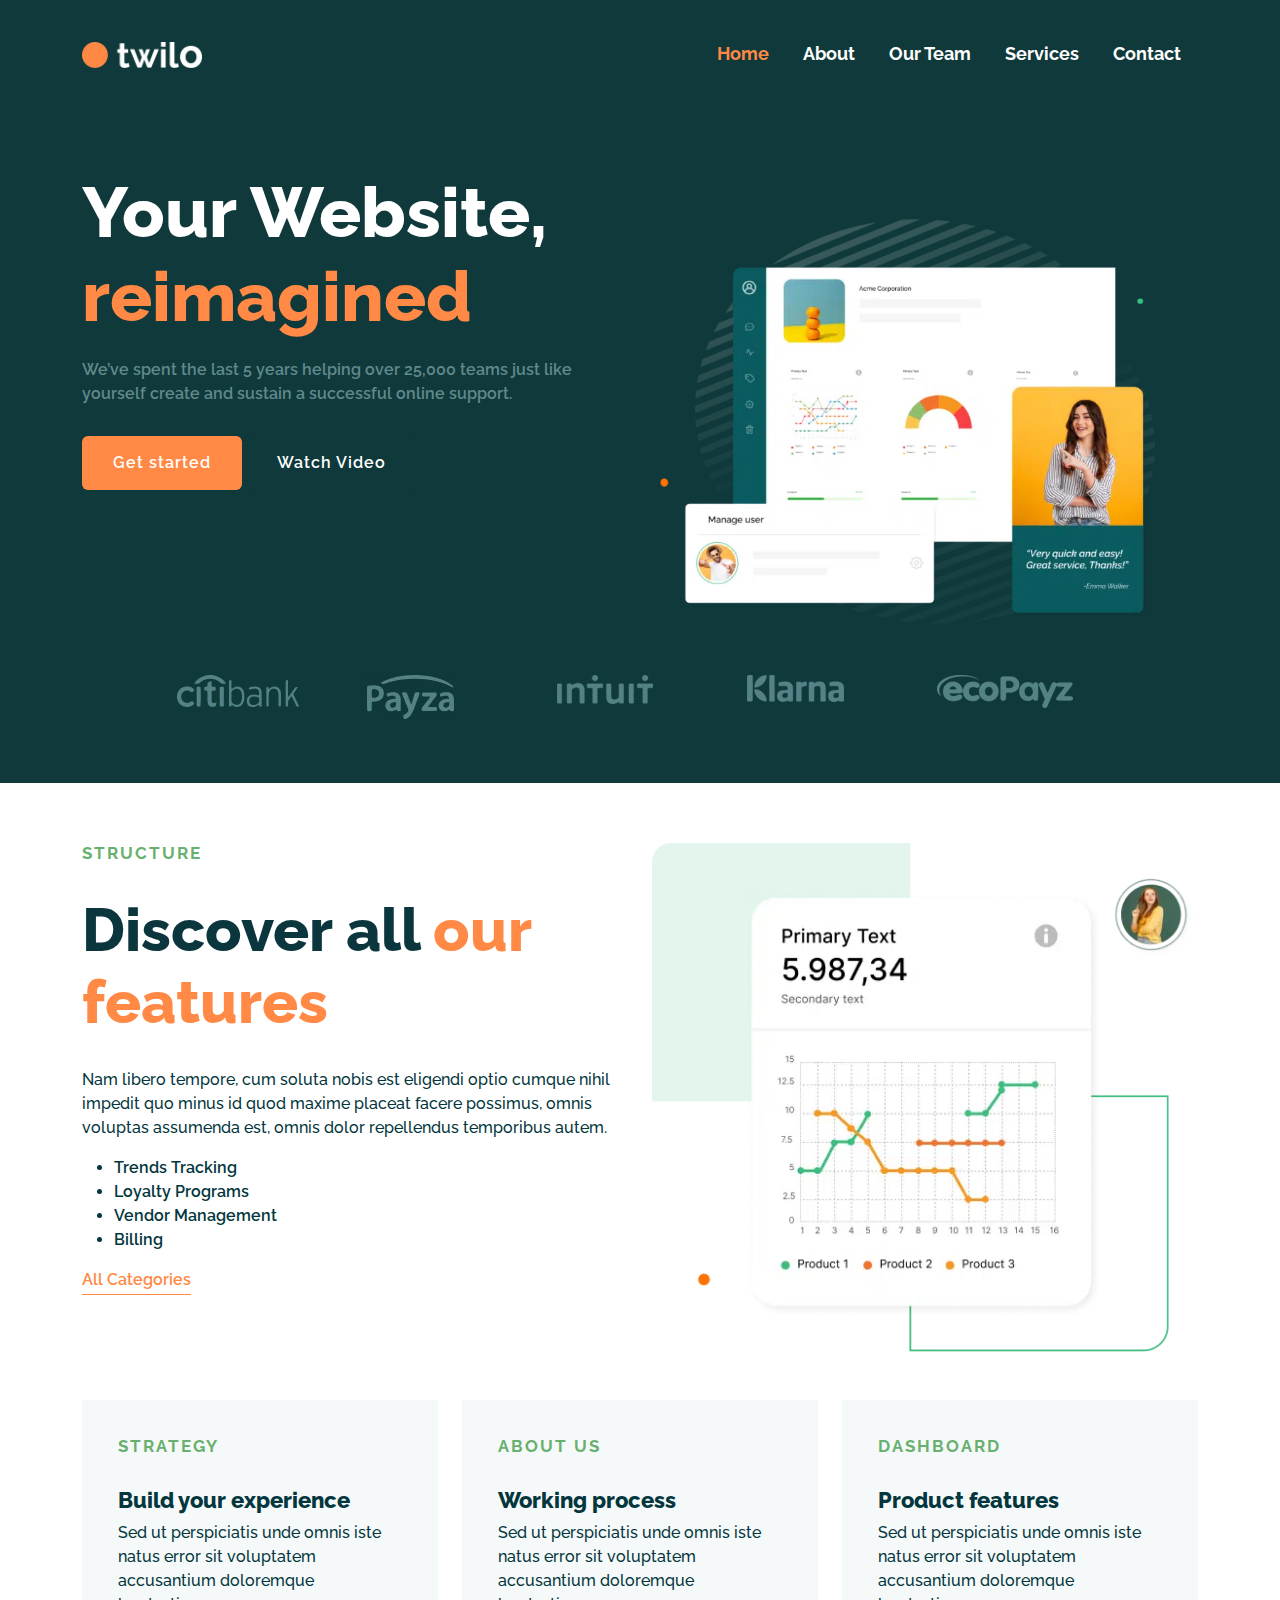
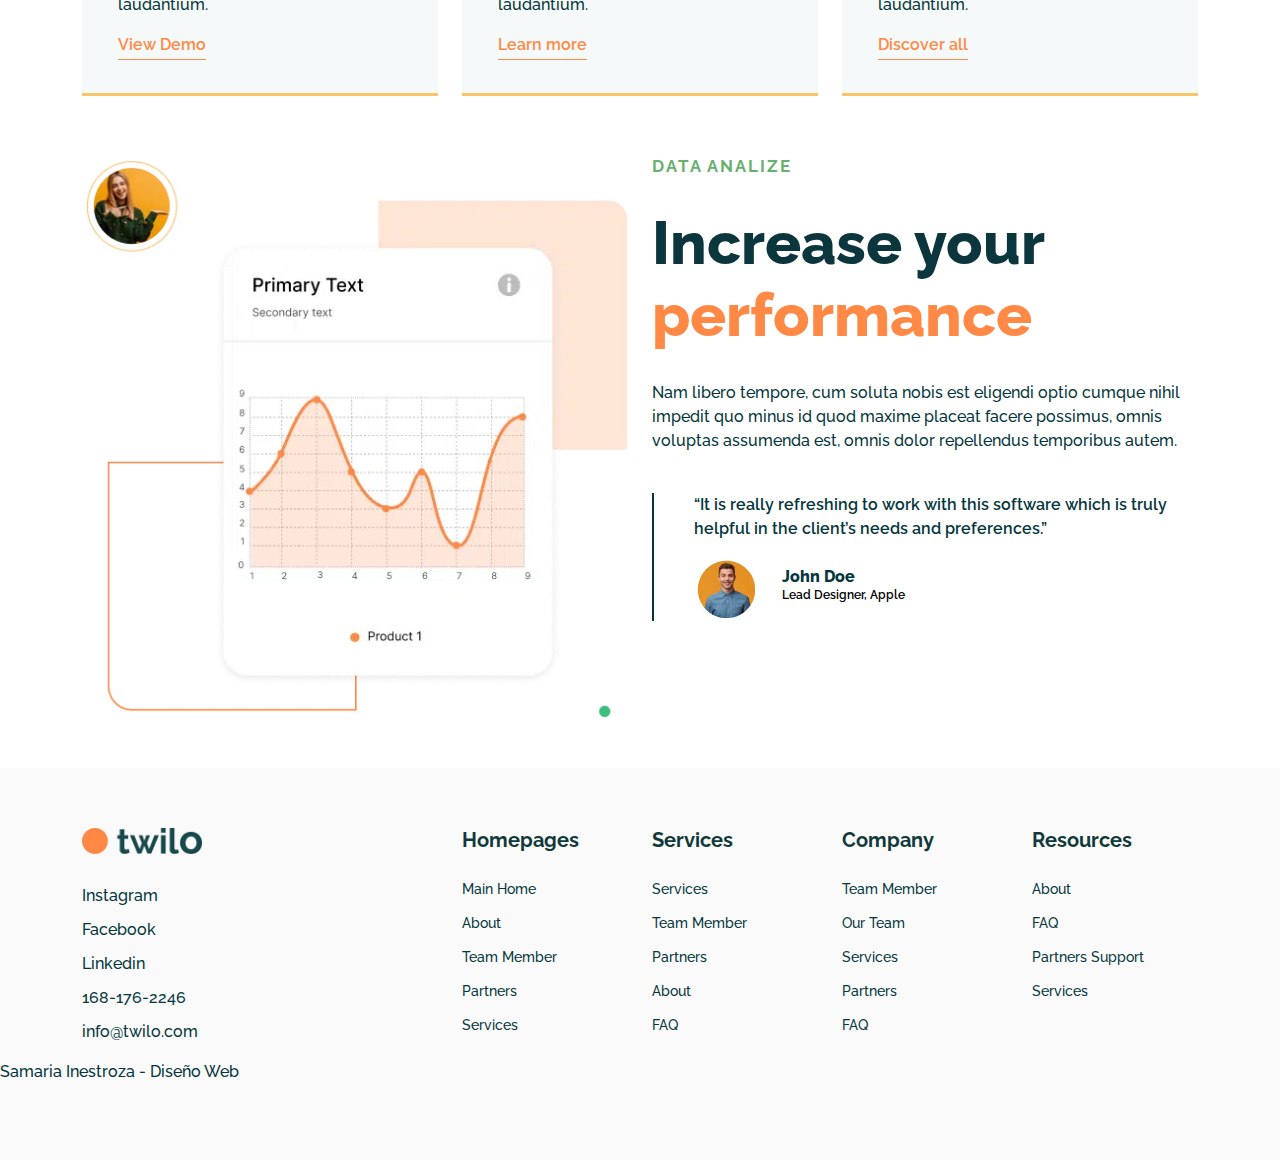
<file: index.html>
<!doctype html>
<html>
<head>
<meta charset="utf-8">
<meta name="viewport" content="width=device-width, initial-scale=1.0">
<title>Twilo</title>
    <link href="img/favicon.png" rel="shortcut icon">
	<link href="css/bootstrap.min.css" rel="stylesheet">
	<link href="css/bootstrap-custom.css" rel="stylesheet">
	<link rel="stylesheet" href="https://maxst.icons8.com/vue-static/landings/line-awesome/line-awesome/1.3.0/css/line-awesome.min.css">
	<link href="css/style.css" rel="stylesheet">
	
</head>

<body>
	
	<header>
		<nav class="navbar navbar-expand-lg navbar-light bg-light">
		  <div class="container">
			  
			<a class="navbar-brand" href="index.html"><img src="img/logo-twilo-white.png" alt="logo" class="img-fluid"></a>
			  
			<button class="navbar-toggler" type="button" data-bs-toggle="collapse" data-bs-target="#navbarNav" aria-controls="navbarNav" aria-expanded="false" aria-label="Toggle navigation">
			  <span class="navbar-toggler-icon"></span>
			</button>
			  
			  
			<div class="collapse navbar-collapse" id="navbarNav">
			  <ul class="navbar-nav ms-auto">
				<li class="nav-item">
				  <a class="nav-link active" aria-current="page" href="index.html">Home</a>
				</li>
				<li class="nav-item">
				  <a class="nav-link" href="#">About</a>
				</li>
				<li class="nav-item">
				  <a class="nav-link" href="#">Our Team</a>
				</li>
				<li class="nav-item">
				  <a class="nav-link" href="#" tabindex="-1" aria-disabled="true">Services</a>
				</li>
				<li class="nav-item">
				  <a class="nav-link" href="contact.html" tabindex="-1" aria-disabled="true">Contact</a>
				</li>
			  </ul>
			</div>
		  </div>
		</nav>
	</header>
	
  <section id="hero">
	 <div class="container">
		 <div class="row">
	  
	<article class="col-lg-6 col-sm-6 col-12">
	  <h1>Your Website, <span class="color-naranja">reimagined</span></h1>
	  <p>We’ve spent the last 5 years helping over 25,000 teams just like yourself create and sustain a successful online support.</p>
	  
	 <a href="#" class="btn btn-naranja">Get started</a>
	 <a href="#" class="btn btn-verde">Watch Video</a>
		
	</article>
	  
	<article class="col-lg-6 col-sm-6 col-12">
		<img src="img/frame-04.png" alt="frame twilo" class="img-fluid">
	</article>
	
      </div>
		 
		 <div class="row img-hover">
		   <article class="col-lg-1 col-sm-4 col-1">
		   </article>
		   <article class="col-lg-2 col-sm-4 col-6">
			   <img src="img/client-01.png" alt="client" class="img-fluid">
		   </article>
		   <article class="col-lg-2 col-sm-4 col-6">
			   <img src="img/client-02.png" alt="client" class="img-fluid">
		   </article>
		   <article class="col-lg-2 col-sm-4 col-6">
			   <img src="img/client-03.png" alt="client" class="img-fluid">
		   </article>
		   <article class="col-lg-2 col-sm-4 col-6">
			   <img src="img/client-04.png" alt="client" class="img-fluid">
		   </article>
		   <article class="col-lg-2 col-sm-4 col-6">
			   <img src="img/client-05.png" alt="client" class="img-fluid">
		   </article>
		   <article class="col-lg-1 col-sm-4 col-1">
		   </article>

		 </div>
	</div>
  </section>
	

<section id="features" class="section">
  <div class="container">
    <div class="row">
		<article class="col-lg-6 col-sm-12">
		  <h5 class="subtitulo">Structure</h5>
		  <h2 class="titulo">Discover all <span class="color-naranja">our features</span></h2>
		  <p>Nam libero tempore, cum soluta nobis est eligendi optio cumque nihil impedit quo minus id quod maxime placeat facere possimus, omnis voluptas assumenda est, omnis dolor repellendus temporibus autem.</p>
		  
			<ul class="fw-semibold">
			  <li>Trends Tracking</li>
			  <li>Loyalty Programs</li>
			  <li>Vendor Management</li>
			  <li>Billing</li>
			</ul>
			
			<a href="#" class="link-naranja">All Categories</a>
			
		</article>
		
		<article class="col-lg-6 col-sm-12">
            <img src="img/frame-06.png" alt="features image" class="img-fluid">
			
		</article>
	</div>
	  
	  <div class="row mt-5">
		  <article class="col-lg-4 col-sm-12">
			  <div class="card">
				  <div class="card-body">
					 <h5 class="subtitulo">Strategy</h5>
					 <h3>Build your experience</h3>
					 <p>Sed ut perspiciatis unde omnis iste natus error sit voluptatem accusantium doloremque laudantium.</p>
					 <a href="#" class="link-naranja">View Demo</a> 
					  
				  </div>
			  </div>
		  </article>
		  
		  <article class="col-lg-4 col-sm-12">
			  <div class="card">
				  <div class="card-body">
					 <h5 class="subtitulo">About us</h5>
					 <h3>Working process</h3>
					 <p>Sed ut perspiciatis unde omnis iste natus error sit voluptatem accusantium doloremque laudantium.</p>
					 <a href="#" class="link-naranja">Learn more</a> 
					  
				  </div>
			  </div>
		  </article>
		  
		  <article class="col-lg-4 col-sm-12">
			  <div class="card">
				  <div class="card-body">
					 <h5 class="subtitulo">Dashboard</h5>
					 <h3>Product features</h3>
					 <p>Sed ut perspiciatis unde omnis iste natus error sit voluptatem accusantium doloremque laudantium.</p>
					 <a href="#" class="link-naranja">Discover all</a> 
					  
				  </div>
			  </div>
		  </article>
	  
	  </div>
  </div>
</section>
	
  <section id="analize">
	  <div class="container">
		  <div class="row">
			  <article class="col-lg-6 col-sm-12">
				  <img src="img/frame-05.png" alt="Primary Text" class="img-fluid">
			  </article>
			  

			  <article class="col-lg-6 col-sm-12">
				  <h5 class="subtitulo">Data Analize</h5>
				  <h2 class="titulo">Increase your <span class="color-naranja">performance</span></h2>
				  <p>Nam libero tempore, cum soluta nobis est eligendi optio cumque nihil impedit quo minus id quod maxime placeat facere possimus, omnis voluptas assumenda est, omnis dolor repellendus temporibus autem.</p>
				  
				  <div class="cita">
				  <p><q>It is really refreshing to work with this software which is truly helpful in the client’s needs and preferences.</q></p>
					  
					  <div class="row">
					     <article class="col-lg-2 col-sm-3 col-3">
							 <img src="img/pic-02.png" alt="John Doe" class="img-fluid">
						 </article>
						  
					     <article class="col-lg-10 col-sm-9 col-9">
							 <h5>John Doe</h5>
							 <p class="small">Lead Designer, Apple</p>
						 </article>
					  </div>
			      </div>
			  </article>
				  
		  </div>
		  
	  </div>
	  
  </section>
	
	
 
	
	<footer>
		<div class="container">
		  <div class="row">
			  <article class="col-lg-4 col-sm-6 col-12">
				  <img src="img/logo-twilo.png" alt="logo footer" class="img-fluid" width="120px">
				  
				  <ul class="list-unstyled">
				    <li><i class="lab la-instagram"></i>Instagram</li>
					<li><i class="lab la-facebook"></i>Facebook</li>
					<li><i class="lab la-linkedin-in"></i>Linkedin</li>
					<li><i class="las la-phone"></i>168-176-2246</li>
					<li><i class="las la-envelope"></i>info@twilo.com</li>
				  </ul>
			  </article>
			  
			  <article class="col-lg-2 col-sm-12"> 
				  <h3>Homepages</h3>
				  <ul class="list-unstyled">
					  <li><a href="#">Main Home</a></li>
					  <li><a href="#">About</a></li>
					  <li><a href="#">Team Member</a></li>
					  <li><a href="#">Partners</a></li>
					  <li><a href="#">Services</a></li>
				  </ul>
			  </article>
			  
			  <article class="col-lg-2 col-sm-12"> 
				  <h3>Services</h3>
				  <ul class="list-unstyled">
					  <li><a href="#">Services</a></li>
					  <li><a href="#">Team Member</a></li>
					  <li><a href="#">Partners</a></li>
					  <li><a href="#">About</a></li>
					  <li><a href="#">FAQ</a></li>
				  </ul>
			  </article>
			  
			  <article class="col-lg-2 col-sm-12"> 
				  <h3>Company</h3>
				  <ul class="list-unstyled">
					  <li><a href="#">Team Member</a></li>
					  <li><a href="#">Our Team</a></li>
					  <li><a href="#">Services</a></li>
					  <li><a href="#">Partners</a></li>
					  <li><a href="#">FAQ</a></li>
				  </ul>
			  </article>
			  
			  <article class="col-lg-2 col-sm-12"> 
				  <h3>Resources</h3>
				  <ul class="list-unstyled">
					  <li><a href="#">About</a></li>
					  <li><a href="#">FAQ</a></li>
					  <li><a href="#">Partners Support</a></li>
					  <li><a href="#">Services</a></li>
				  </ul>
			  </article>
		  </div>
		</div>
	  
	<p>Samaria Inestroza - Diseño Web</p>
	</footer>
	</body>	
</html>
</file>
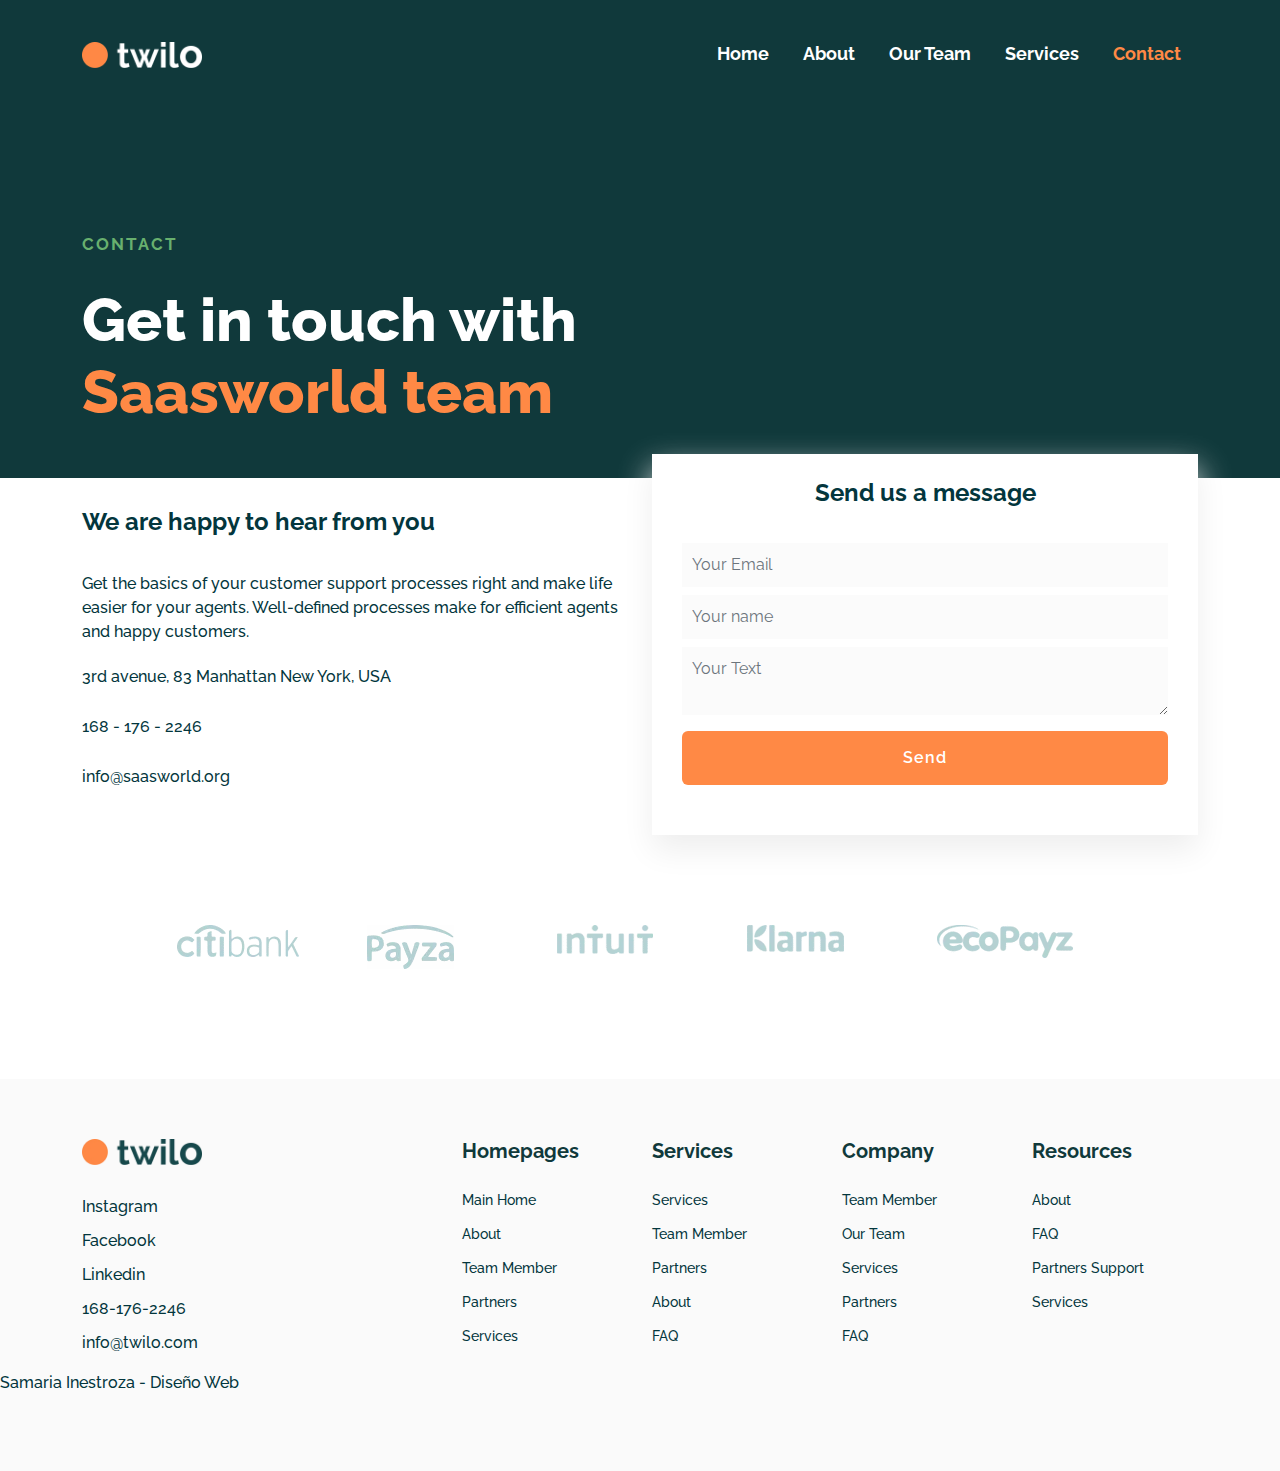
<file: contact.html>
<!doctype html>
<html>
<head>
<meta charset="utf-8">
<title>Twilo - Contact</title>
</head>
	
	<link href="img/favicon.png" rel="shortcut icon">
	<link href="css/bootstrap.min.css" rel="stylesheet">
	<link href="css/bootstrap-custom.css" rel="stylesheet">
	<link rel="stylesheet" href="https://maxst.icons8.com/vue-static/landings/line-awesome/line-awesome/1.3.0/css/line-awesome.min.css">
	<link href="css/style.css" rel="stylesheet">
	

<body>
	
	<header>
	<nav class="navbar navbar-expand-lg navbar-light bg-light">
		  <div class="container">
			  
			<a class="navbar-brand" href="index.html"><img src="img/logo-twilo-white.png" alt="logo" class="img-fluid"></a>
			  
			<button class="navbar-toggler" type="button" data-bs-toggle="collapse" data-bs-target="#navbarNav" aria-controls="navbarNav" aria-expanded="false" aria-label="Toggle navigation">
			  <span class="navbar-toggler-icon"></span>
			</button>
			  
			  
			<div class="collapse navbar-collapse" id="navbarNav">
			  <ul class="navbar-nav ms-auto">
				<li class="nav-item">
				  <a class="nav-link" href="index.html">Home</a>
				</li>
				<li class="nav-item">
				  <a class="nav-link" href="#">About</a>
				</li>
				<li class="nav-item">
				  <a class="nav-link" href="#">Our Team</a>
				</li>
				<li class="nav-item">
				  <a class="nav-link" href="#" tabindex="-1" aria-disabled="true">Services</a>
				</li>
				<li class="nav-item">
				  <a class="nav-link active" aria-current="page" href="contact.html" tabindex="-1" aria-disabled="true">Contact</a>
				</li>
			  </ul>
			</div>
		  </div>
		</nav>
</header>
	
	<section id="hero-title">
		<div class="container">
			<h3 class="subtitulo">Contact</h3>
			<h2 class="titulo">Get in touch with <br> <span class="color-naranja">Saasworld team</span></h2>
		</div>
	</section>
	
 <section id="form-contact"> 
		<div class="container">
		 <div class="row">
		   <article class="col-lg-6 col-sm-6 col-12">
		     <h3>We are happy to hear from you</h3>
			 <p>Get the basics of your customer support processes right and make life easier for your agents. Well-defined processes make for efficient agents and happy customers.</p>
			   
			 <ul class="list-unstyled">
			   <li><i class="las la-map-marker"></i>3rd avenue, 83 Manhattan New York, USA</li>
			   <li><i class="las la-phone"></i>168 - 176 - 2246</li>
			   <li><i class="las la-envelope"></i>info@saasworld.org</li>
			 </ul>
		   </article>
			 
		   <article class="col-lg-6 col-sm-6 col-12">
			   <div class="info-form">
			   <h3>Send us a message</h3>
			   <form name="form-contact" method="post" action="contact-us.html">
			     <div class="mt-2"> 
				   <input type="email" name="nombre" class="form-control" required placeholder="Your Email">
				 </div>
				   
				 <div class="mt-2">
					 <input type="text" name="nombre" class="form-control" required placeholder="Your name">
				 </div>
				   
				 <div class="mt-2">
					 <textarea type="text" name="nombre" class="form-control" required placeholder="Your Text"></textarea>
				 </div>
				   
				   <div class="mt-3">
					   <button type="submit" class="btn btn-naranja d-block w-100">Send</button>
				   </div>
				   
				   
			   </form>
		      </div>
		   </article>
		 </div>
		<script src="js/jquery.min.js"></script>
	<script src="js/bootstrap.min.js"></script></div>
	</section>
	
	<section id="clients" class="section">
		<div class="container">
			<div class="row img-hover">
				 <article class="col-lg-2 col-sm-4 col-6 offset-lg-1">
			   <img src="img/client-01.png" alt="client" class="img-fluid">
		   </article>
		   <article class="col-lg-2 col-sm-4 col-6">
			   <img src="img/client-02.png" alt="client" class="img-fluid">
		   </article>
		   <article class="col-lg-2 col-sm-4 col-6">
			   <img src="img/client-03.png" alt="client" class="img-fluid">
		   </article>
		   <article class="col-lg-2 col-sm-4 col-6">
			   <img src="img/client-04.png" alt="client" class="img-fluid">
		   </article>
		   <article class="col-lg-2 col-sm-4 col-6">
			   <img src="img/client-05.png" alt="client" class="img-fluid">
		   </article>
			</div>
		</div>
	</section>
	
	<footer>
		<div class="container">
		  <div class="row">
			  <article class="col-lg-4 col-sm-6 col-12">
				  <img src="img/logo-twilo.png" alt="logo footer" class="img-fluid" width="120px">
				  
				  <ul class="list-unstyled">
				    <li><i class="lab la-instagram"></i>Instagram</li>
					<li><i class="lab la-facebook"></i>Facebook</li>
					<li><i class="lab la-linkedin-in"></i>Linkedin</li>
					<li><i class="las la-phone"></i>168-176-2246</li>
					<li><i class="las la-envelope"></i>info@twilo.com</li>
				  </ul>
			  </article>
			  
			  <article class="col-lg-2 col-sm-12"> 
				  <h3>Homepages</h3>
				  <ul class="list-unstyled">
					  <li><a href="#">Main Home</a></li>
					  <li><a href="#">About</a></li>
					  <li><a href="#">Team Member</a></li>
					  <li><a href="#">Partners</a></li>
					  <li><a href="#">Services</a></li>
				  </ul>
			  </article>
			  
			  <article class="col-lg-2 col-sm-12"> 
				  <h3>Services</h3>
				  <ul class="list-unstyled">
					  <li><a href="#">Services</a></li>
					  <li><a href="#">Team Member</a></li>
					  <li><a href="#">Partners</a></li>
					  <li><a href="#">About</a></li>
					  <li><a href="#">FAQ</a></li>
				  </ul>
			  </article>
			  
			  <article class="col-lg-2 col-sm-12"> 
				  <h3>Company</h3>
				  <ul class="list-unstyled">
					  <li><a href="#">Team Member</a></li>
					  <li><a href="#">Our Team</a></li>
					  <li><a href="#">Services</a></li>
					  <li><a href="#">Partners</a></li>
					  <li><a href="#">FAQ</a></li>
				  </ul>
			  </article>
			  
			  <article class="col-lg-2 col-sm-12"> 
				  <h3>Resources</h3>
				  <ul class="list-unstyled">
					  <li><a href="#">About</a></li>
					  <li><a href="#">FAQ</a></li>
					  <li><a href="#">Partners Support</a></li>
					  <li><a href="#">Services</a></li>
				  </ul>
			  </article>
		  </div>
		</div>
	  
	<p>Samaria Inestroza - Diseño Web</p>
	</footer>
</body>
</html>
</file>
<file: css/style.css>
@import url('https://fonts.googleapis.com/css2?family=Raleway:wght@100;200;300;400;500;600;700;800;900&display=swap');
:root{
	--color-general: #03363d;
	--color-verde: #68b06e;
	--fondo-verde: #10393b;
	--color-naranja: #ff8945;
	--color-titulos: #0b363d;
	--fondo-cards: #f6f9f9;
	
}


header{
	background-color: var(--fondo-verde);
	padding: 25px 0;	
}
header img{
	width: 120px;
}

body{
	font-family: 'Raleway', sans-serif;
	font-size: 16px;
	font-weight: 500;
	color: var(--color-general);}

#hero{
    background-image: url("file:///C:/Users/samar/OneDrive/Documentos/UNITEC/Q4%202022/Dise%C3%B1o%20web%20I/Twilo/Twilo/img/bg-img-01.png");
	background-position: top center;
	background-size: cover;
	background-color: var(--fondo-verde);
	padding: 5% 0;
}

#hero h1{
	font: 'Raleway' sans-serif;
	color: #fff;
	font-size: 70px;
	font-weight: 800;
	
}

.color-naranja{
	color: var(--color-naranja);
}

.btn-naranja{
	background-color: var(--color-naranja);
	color: #fff;
	padding: 14px 30px;
	font-size: 16px;
	font-weight: 600;
	letter-spacing: 1px;
	
}
.btn-naranja:hover{
	background-color: #f4722c;
	color: #fff;
	
}


.btn-verde{
	background-color: var(--fondo-verde);
	color: #fff;
	padding: 14px 30px;
	font-size: 16px;
	font-weight: 600;
	letter-spacing: 1px;
	
}

.btn-verde:hover{
	background-color: #00272b;
	color: #fff;
	
}
.section{
	padding: 60px 0px;
	
}
.titulo{
	color: var(--color-titulos);
	font-weight: 800;
	font-size: 60px;
	margin-bottom: 30px;

}	

.subtitulo{
	color: var(--color-verde);
	letter-spacing: 2px;
	font-size: 17px;
	text-transform: uppercase;
	font-weight: 700;
	margin-bottom: 30px;
}

.link-naranja{
    color: var(--color-naranja);
	font-weight: 600;
	border-bottom: 1px solid var(--color-naranja);
	padding-bottom: 5px;

}

.link-naranja:hover{
	color: var(--color-naranja);
	opacity: 0.8;
	
}

#features .card{
	background-color: var(--fondo-cards);
	padding: 20px;
	border: none;
	border-bottom: 3px solid #fac56b;
	border-radius: 0px;
	
}

#features .card h3{
	font-size: 22px;
	font-weight: 800;
	
}
#hero p{
   color: #618a8d;
   font-weight: 600;
   margin-top: 20px;
   margin-bottom: 30px;
	
}

a{
	text-decoration: none;
}
#form-contact{
	padding: 30px 30px;
}

#form-contact h3{ 
  font-size: 24px;
  font-weight: 700;
  margin-bottom: 35px;
}

#form-contact li{
	margin-bottom: 20px;
}

#form-contact .la-map-marker{ 
  color: #FAC56B;
  font-size: 20px;
}

#form-contact .la-phone{
	color: #0085F2;
	font-size: 20px;
	
}

#form-contact .la-envelope{ 
  color: #FF5C00;
  font-size: 20px;

}

#form-contact .info-form{
	margin-top: -10%;
	background-color: #fff;
	padding: 25px 30px 50px;
	text-align: center;
	box-shadow: 0px 15px 30px 0px #eee;
	
}

#form-contact input,
#form-contact textarea{
	padding: 10px;
	border-radius: 0;
	background-color: #fbfbfb;
	border: 0;
	
}

.margin{ 
   margin-top: 60px;
}


.small{
	font-size: 12px;
	color: #000000;
}

.cita{ 
	border-left: 2px solid var(--color-general);
	padding-left: 40px;
	margin-top: 40px;
	font-weight: 600;
	

}

.cita h5{
	font-size: 16px;
	font-weight: 800;
	margin-top: 10px;
	margin-bottom: 0px;
	
}

#hero-title{
	background-size: cover;
	background-position: top center;
	background-color: var(--fondo-verde);
	padding-top: 10%;
	padding-bottom: 20px;

}

#hero-title h2{
	color: #fff;
	font-size: 60px;
}

.img-hover img{
	opacity: 0.6;
	transition: all 0.3s ease-in-out;
}
.img-hover img:hover{
	opacity: 1;
	transition: all 0.3s ease-in-out;
	
}

footer h3{
	font-size: 20px;
	font-weight: 700;
	color: #10393b;
	margin-bottom: 25px;
}

footer{
	padding: 60px 0;
	background-color: #fafafa;
	margin-top: 50px;
}

footer a{
	color: var(--color-general);
	font-size: 14px;
}

footer a:hover{
	color: var(--color-naranja);
	font-size: 14px;
}

footer img{
	margin-bottom: 30px;
}

footer li{
	margin-bottom: 10px;
}
</file>
